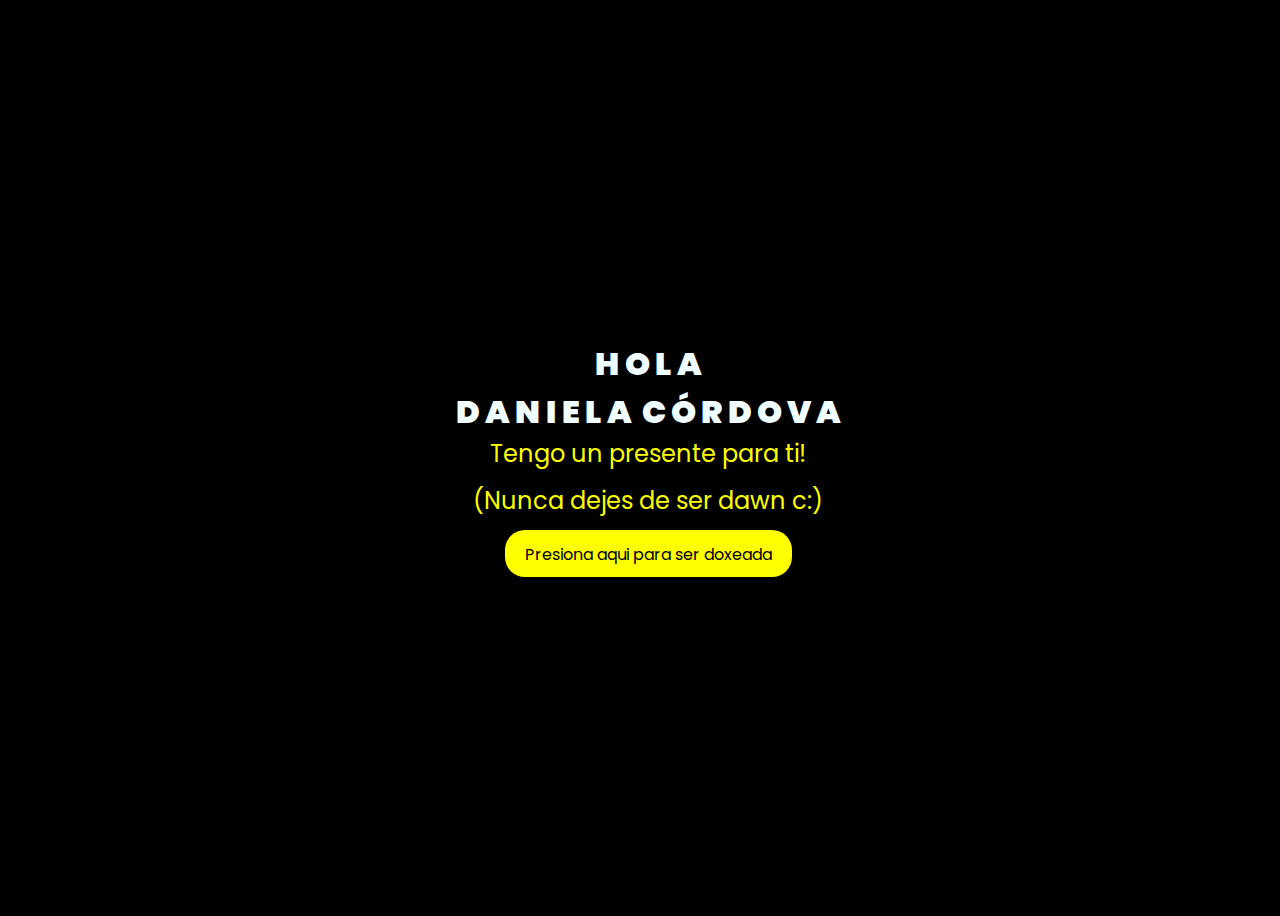
<file: index.html>
<!DOCTYPE html>
<html lang="en">
<head>
    <meta charset="UTF-8">
    <meta http-equiv="X-UA-Compatible" content="IE=edge">
    <meta name="viewport" content="width=device-width, initial-scale=1.0">
    <link rel="stylesheet" href="css/style.css">
    <link rel="icon" href="img/Tulipanes2.png" type="image/x-icon">
    <title>Feliz mescumpleaños-Te amo</title>
</head>
<body onclick="Playaudio()">
    <div class="greetings">

        <span>H</span>
        <span>O</span>
        <span>L</span>
        <span>A</span>
    </div> 
    <div class="greetings">
        <span>D</span>
        <span>A</span>
        <span>N</span>
        <span>I</span>
        <span>E</span>
        <span>L</span>
        <span>A</span>&nbsp 
        <span>C</span>
        <span>Ó</span>
        <span>R</span>
        <span>D</span>
        <span>O</span>
        <span>V</span>
        <span>A</span>
    </div>
    <div class="description">
        <span>Tengo un presente para ti!</span>
    </div>
    <div class="description">
        <span>(Nunca dejes de ser dawn c:)</span>
    </div>
    <div class="button">
        <button>
            <a href="FLORES.html">Presiona aqui para ser doxeada</a>
        </button>
        
    </div>
    <audio id="musica1" loop>
        <source src="Project Name.mp3" type="audio/mpeg">
    </audio>
    <script>
        function Playaudio(){
            document.getElementById("musica1").play();
        }
    </script>
</body>
</html>
</file>
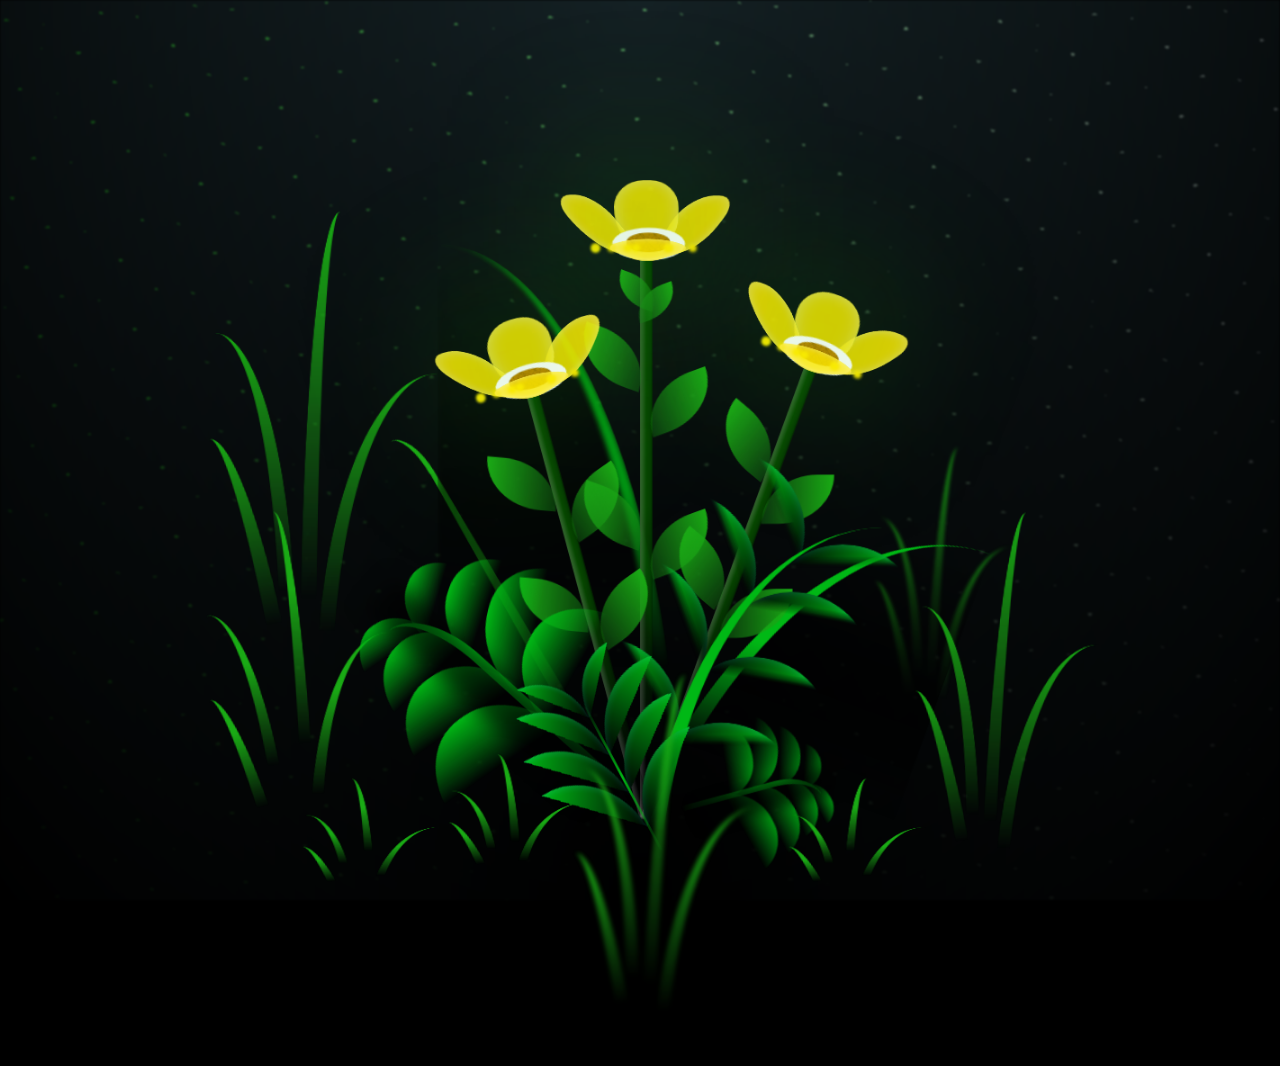
<file: FLORES.html>
<!DOCTYPE html>
<html lang="en">
<head>
    <meta charset="UTF-8">
    <meta http-equiv="X-UA-Compatible" content="IE=edge">
    <meta name="viewport" content="width=device-width, initial-scale=1.0">
    <link rel="stylesheet" href="css/main.css">
    <link rel="icon" href="img/Tulipanes2.png" type="image/x-icon">
    <title>Textraño</title>
</head>

<body onclick="Playaudio()">
  <audio id="musica" loop>
    <source src="Proyecto sin titulo.mp3" type="audio/mpeg">
  </audio>
  <script>
    function Playaudio(){
      document.getElementById("musica").play();
    }
  </script>
</body>

<body class="container">
    <div class="night"></div>
    <div class="flowers">
      <div class="flower flower--1">
        <div class="flower__leafs flower__leafs--1">
          <div class="flower__leaf flower__leaf--1"></div>
          <div class="flower__leaf flower__leaf--2"></div>
          <div class="flower__leaf flower__leaf--3"></div>
          <div class="flower__leaf flower__leaf--4"></div>
          <div class="flower__white-circle"></div>
  
          <div class="flower__light flower__light--1"></div>
          <div class="flower__light flower__light--2"></div>
          <div class="flower__light flower__light--3"></div>
          <div class="flower__light flower__light--4"></div>
          <div class="flower__light flower__light--5"></div>
          <div class="flower__light flower__light--6"></div>
          <div class="flower__light flower__light--7"></div>
          <div class="flower__light flower__light--8"></div>
  
        </div>
        <div class="flower__line">
          <div class="flower__line__leaf flower__line__leaf--1"></div>
          <div class="flower__line__leaf flower__line__leaf--2"></div>
          <div class="flower__line__leaf flower__line__leaf--3"></div>
          <div class="flower__line__leaf flower__line__leaf--4"></div>
          <div class="flower__line__leaf flower__line__leaf--5"></div>
          <div class="flower__line__leaf flower__line__leaf--6"></div>
        </div>
      </div>
  
      <div class="flower flower--2">
        <div class="flower__leafs flower__leafs--2">
          <div class="flower__leaf flower__leaf--1"></div>
          <div class="flower__leaf flower__leaf--2"></div>
          <div class="flower__leaf flower__leaf--3"></div>
          <div class="flower__leaf flower__leaf--4"></div>
          <div class="flower__white-circle"></div>
  
          <div class="flower__light flower__light--1"></div>
          <div class="flower__light flower__light--2"></div>
          <div class="flower__light flower__light--3"></div>
          <div class="flower__light flower__light--4"></div>
          <div class="flower__light flower__light--5"></div>
          <div class="flower__light flower__light--6"></div>
          <div class="flower__light flower__light--7"></div>
          <div class="flower__light flower__light--8"></div>
  
        </div>
        <div class="flower__line">
          <div class="flower__line__leaf flower__line__leaf--1"></div>
          <div class="flower__line__leaf flower__line__leaf--2"></div>
          <div class="flower__line__leaf flower__line__leaf--3"></div>
          <div class="flower__line__leaf flower__line__leaf--4"></div>
        </div>
      </div>
  
      <div class="flower flower--3">
        <div class="flower__leafs flower__leafs--3">
          <div class="flower__leaf flower__leaf--1"></div>
          <div class="flower__leaf flower__leaf--2"></div>
          <div class="flower__leaf flower__leaf--3"></div>
          <div class="flower__leaf flower__leaf--4"></div>
          <div class="flower__white-circle"></div>
  
          <div class="flower__light flower__light--1"></div>
          <div class="flower__light flower__light--2"></div>
          <div class="flower__light flower__light--3"></div>
          <div class="flower__light flower__light--4"></div>
          <div class="flower__light flower__light--5"></div>
          <div class="flower__light flower__light--6"></div>
          <div class="flower__light flower__light--7"></div>
          <div class="flower__light flower__light--8"></div>
  
        </div>
        <div class="flower__line">
          <div class="flower__line__leaf flower__line__leaf--1"></div>
          <div class="flower__line__leaf flower__line__leaf--2"></div>
          <div class="flower__line__leaf flower__line__leaf--3"></div>
          <div class="flower__line__leaf flower__line__leaf--4"></div>
        </div>
      </div>
  
      <div class="grow-ans" style="--d:1.2s">
        <div class="flower__g-long">
          <div class="flower__g-long__top"></div>
          <div class="flower__g-long__bottom"></div>
        </div>
      </div>
  
      <div class="growing-grass">
        <div class="flower__grass flower__grass--1">
          <div class="flower__grass--top"></div>
          <div class="flower__grass--bottom"></div>
          <div class="flower__grass__leaf flower__grass__leaf--1"></div>
          <div class="flower__grass__leaf flower__grass__leaf--2"></div>
          <div class="flower__grass__leaf flower__grass__leaf--3"></div>
          <div class="flower__grass__leaf flower__grass__leaf--4"></div>
          <div class="flower__grass__leaf flower__grass__leaf--5"></div>
          <div class="flower__grass__leaf flower__grass__leaf--6"></div>
          <div class="flower__grass__leaf flower__grass__leaf--7"></div>
          <div class="flower__grass__leaf flower__grass__leaf--8"></div>
          <div class="flower__grass__overlay"></div>
        </div>
      </div>
  
      <div class="growing-grass">
        <div class="flower__grass flower__grass--2">
          <div class="flower__grass--top"></div>
          <div class="flower__grass--bottom"></div>
          <div class="flower__grass__leaf flower__grass__leaf--1"></div>
          <div class="flower__grass__leaf flower__grass__leaf--2"></div>
          <div class="flower__grass__leaf flower__grass__leaf--3"></div>
          <div class="flower__grass__leaf flower__grass__leaf--4"></div>
          <div class="flower__grass__leaf flower__grass__leaf--5"></div>
          <div class="flower__grass__leaf flower__grass__leaf--6"></div>
          <div class="flower__grass__leaf flower__grass__leaf--7"></div>
          <div class="flower__grass__leaf flower__grass__leaf--8"></div>
          <div class="flower__grass__overlay"></div>
        </div>
      </div>
  
      <div class="grow-ans" style="--d:2.4s">
        <div class="flower__g-right flower__g-right--1">
          <div class="leaf"></div>
        </div>
      </div>
  
      <div class="grow-ans" style="--d:2.8s">
        <div class="flower__g-right flower__g-right--2">
          <div class="leaf"></div>
        </div>
      </div>
  
      <div class="grow-ans" style="--d:2.8s">
        <div class="flower__g-front">
          <div class="flower__g-front__leaf-wrapper flower__g-front__leaf-wrapper--1">
            <div class="flower__g-front__leaf"></div>
          </div>
          <div class="flower__g-front__leaf-wrapper flower__g-front__leaf-wrapper--2">
            <div class="flower__g-front__leaf"></div>
          </div>
          <div class="flower__g-front__leaf-wrapper flower__g-front__leaf-wrapper--3">
            <div class="flower__g-front__leaf"></div>
          </div>
          <div class="flower__g-front__leaf-wrapper flower__g-front__leaf-wrapper--4">
            <div class="flower__g-front__leaf"></div>
          </div>
          <div class="flower__g-front__leaf-wrapper flower__g-front__leaf-wrapper--5">
            <div class="flower__g-front__leaf"></div>
          </div>
          <div class="flower__g-front__leaf-wrapper flower__g-front__leaf-wrapper--6">
            <div class="flower__g-front__leaf"></div>
          </div>
          <div class="flower__g-front__leaf-wrapper flower__g-front__leaf-wrapper--7">
            <div class="flower__g-front__leaf"></div>
          </div>
          <div class="flower__g-front__leaf-wrapper flower__g-front__leaf-wrapper--8">
            <div class="flower__g-front__leaf"></div>
          </div>
          <div class="flower__g-front__line"></div>
        </div>
      </div>
  
      <div class="grow-ans" style="--d:3.2s">
        <div class="flower__g-fr">
          <div class="leaf"></div>
          <div class="flower__g-fr__leaf flower__g-fr__leaf--1"></div>
          <div class="flower__g-fr__leaf flower__g-fr__leaf--2"></div>
          <div class="flower__g-fr__leaf flower__g-fr__leaf--3"></div>
          <div class="flower__g-fr__leaf flower__g-fr__leaf--4"></div>
          <div class="flower__g-fr__leaf flower__g-fr__leaf--5"></div>
          <div class="flower__g-fr__leaf flower__g-fr__leaf--6"></div>
          <div class="flower__g-fr__leaf flower__g-fr__leaf--7"></div>
          <div class="flower__g-fr__leaf flower__g-fr__leaf--8"></div>
        </div>
      </div>
  
      <div class="long-g long-g--0">
        <div class="grow-ans" style="--d:3s">
          <div class="leaf leaf--0"></div>
        </div>
        <div class="grow-ans" style="--d:2.2s">
          <div class="leaf leaf--1"></div>
        </div>
        <div class="grow-ans" style="--d:3.4s">
          <div class="leaf leaf--2"></div>
        </div>
        <div class="grow-ans" style="--d:3.6s">
          <div class="leaf leaf--3"></div>
        </div>
      </div>
  
      <div class="long-g long-g--1">
        <div class="grow-ans" style="--d:3.6s">
          <div class="leaf leaf--0"></div>
        </div>
        <div class="grow-ans" style="--d:3.8s">
          <div class="leaf leaf--1"></div>
        </div>
        <div class="grow-ans" style="--d:4s">
          <div class="leaf leaf--2"></div>
        </div>
        <div class="grow-ans" style="--d:4.2s">
          <div class="leaf leaf--3"></div>
        </div>
      </div>
  
      <div class="long-g long-g--2">
        <div class="grow-ans" style="--d:4s">
          <div class="leaf leaf--0"></div>
        </div>
        <div class="grow-ans" style="--d:4.2s">
          <div class="leaf leaf--1"></div>
        </div>
        <div class="grow-ans" style="--d:4.4s">
          <div class="leaf leaf--2"></div>
        </div>
        <div class="grow-ans" style="--d:4.6s">
          <div class="leaf leaf--3"></div>
        </div>
      </div>
  
      <div class="long-g long-g--3">
        <div class="grow-ans" style="--d:4s">
          <div class="leaf leaf--0"></div>
        </div>
        <div class="grow-ans" style="--d:4.2s">
          <div class="leaf leaf--1"></div>
        </div>
        <div class="grow-ans" style="--d:3s">
          <div class="leaf leaf--2"></div>
        </div>
        <div class="grow-ans" style="--d:3.6s">
          <div class="leaf leaf--3"></div>
        </div>
      </div>
  
      <div class="long-g long-g--4">
        <div class="grow-ans" style="--d:4s">
          <div class="leaf leaf--0"></div>
        </div>
        <div class="grow-ans" style="--d:4.2s">
          <div class="leaf leaf--1"></div>
        </div>
        <div class="grow-ans" style="--d:3s">
          <div class="leaf leaf--2"></div>
        </div>
        <div class="grow-ans" style="--d:3.6s">
          <div class="leaf leaf--3"></div>
        </div>
      </div>
  
      <div class="long-g long-g--5">
        <div class="grow-ans" style="--d:4s">
          <div class="leaf leaf--0"></div>
        </div>
        <div class="grow-ans" style="--d:4.2s">
          <div class="leaf leaf--1"></div>
        </div>
        <div class="grow-ans" style="--d:3s">
          <div class="leaf leaf--2"></div>
        </div>
        <div class="grow-ans" style="--d:3.6s">
          <div class="leaf leaf--3"></div>
        </div>
      </div>
  
      <div class="long-g long-g--6">
        <div class="grow-ans" style="--d:4.2s">
          <div class="leaf leaf--0"></div>
        </div>
        <div class="grow-ans" style="--d:4.4s">
          <div class="leaf leaf--1"></div>
        </div>
        <div class="grow-ans" style="--d:4.6s">
          <div class="leaf leaf--2"></div>
        </div>
        <div class="grow-ans" style="--d:4.8s">
          <div class="leaf leaf--3"></div>
        </div>
      </div>
  
      <div class="long-g long-g--7">
        <div class="grow-ans" style="--d:3s">
          <div class="leaf leaf--0"></div>
        </div>
        <div class="grow-ans" style="--d:3.2s">
          <div class="leaf leaf--1"></div>
        </div>
        <div class="grow-ans" style="--d:3.5s">
          <div class="leaf leaf--2"></div>
        </div>
        <div class="grow-ans" style="--d:3.6s">
          <div class="leaf leaf--3"></div>
        </div>
      </div>
    </div>
    <script src="main.js"></script>
  </body>
</html>
</file>
<file: css/style.css>
@import url('https://fonts.googleapis.com/css2?family=Poppins:ital,wght@0,500;1,900&display=swap');
*{
    font-family: 'Poppins',cursive;
}
body{
    color: azure;
    width: 100%;
    height: 100vh;
    display: flex;
    flex-direction: column;
    align-items: center;
    justify-content: center;
    background-color: black;
}
.greetings{
    font-size: 2rem;
    font-weight: 900;
}
.greetings > span{
    animation: glow 2.5s ease-in-out infinite;
}
@keyframes glow{
    0%, 100%{
        color: #fff;
        text-shadow: 0 0 12px #fbff00, 0 0 50px #fbff00, 0 0 100px #fbff00;
    }
    10%, 90%{
        color: #696565;
        text-shadow: none;
    }
}
.greetings > span:nth-child(2){
    animation-delay: .2s ;
}
.greetings > span:nth-child(3){
    animation-delay: .4s ;
}
.greetings > span:nth-child(4){
    animation-delay: .6s;
}
.greetings > span:nth-child(5){
    animation-delay: .8s;
}

.description{
    font-size: 1.5rem;
    margin-bottom: 12px;
}

.button a{
    text-decoration: none;
    font-size: 1rem;
    color: #111;
}

@media screen and (max-width:574px){
    .greetings{
        display: block;
        font-size: 3rem;
        font-weight: 500;
        text-align: center;
    }
    .description{
        font-size: .5rem;
    }
    
    .button a{
        font-size: .5rem;
    }
}

.description{
    color: #fbff00;
}

/* Estilo para el botón */
.button button {
    background-color: yellow; /* Fondo amarillo */
    border: none; /* Sin bordes */
    padding: 10px 20px; /* Ajusta el relleno según tu preferencia */
    font-size: 18px; /* Tamaño de fuente */
    cursor: pointer;
    position: relative; /* Necesario para el resplandor */
    border-radius: 20px; /* Esquinas redondeadas */
    transition: background-color 0.3s ease-in-out; /* Transición suave para el color de fondo */
  }
  
  /* Estilo para el enlace dentro del botón */
  .button button a {
    text-decoration: none; /* Elimina el subrayado del enlace */
    color: inherit; /* Hereda el color del texto del botón */
  }
  
  /* Efecto de resplandor al pasar el cursor sobre el botón */
  .button button:hover {
    background-color: orange; /* Cambia el color de fondo al pasar el mouse a naranja */
    box-shadow: 0 0 10px yellow, 0 0 20px yellow, 0 0 30px yellow; /* Efecto de resplandor amarillo */
  }
</file>
<file: css/main.css>
*,
*::after,
*::before {
  padding: 0;
  margin: 0;
  box-sizing: border-box;
}

:root {
  --dark-color: #000;
}

body {
  display: flex;
  align-items: flex-end;
  justify-content: center;
  min-height: 100vh;
  background-color: var(--dark-color);
  overflow: hidden;
  perspective: 1000px;
}

.night {
  position: fixed;
  left: 50%;
  top: 0;
  transform: translateX(-50%);
  width: 100%;
  height: 100%;
  filter: blur(0.1vmin);
  background-image: radial-gradient(ellipse at top, transparent 0%, var(--dark-color)), 
  radial-gradient(ellipse at bottom, var(--dark-color), rgba(145, 233, 255, 0.2)), 
  repeating-linear-gradient(220deg, rgb(0, 0, 0) 0px, rgb(0, 0, 0) 19px, transparent 19px, 
  transparent 22px), repeating-linear-gradient(189deg, rgb(0, 0, 0) 0px, rgb(0, 0, 0) 19px, 
  transparent 19px, transparent 22px), repeating-linear-gradient(148deg, rgb(0, 0, 0) 0px, 
  rgb(0, 0, 0) 19px, transparent 19px, transparent 22px), linear-gradient(90deg, rgb(21, 255, 0), 
  rgb(240, 240, 240));
}

.flowers {
  position: relative;
  transform: scale(0.9);
}

.flower {
  position: absolute;
  bottom: 10vmin;
  transform-origin: bottom center;
  z-index: 10;
  --fl-speed: 0.8s;
}
.flower--1 {
  -webkit-animation: moving-flower-1 4s linear infinite;
          animation: moving-flower-1 4s linear infinite;
}
.flower--1 .flower__line {
  height: 70vmin;
  -webkit-animation-delay: 0.3s;
          animation-delay: 0.3s;
}
.flower--1 .flower__line__leaf--1 {
  -webkit-animation: blooming-leaf-right var(--fl-speed) 1.6s backwards;
          animation: blooming-leaf-right var(--fl-speed) 1.6s backwards;
}
.flower--1 .flower__line__leaf--2 {
  -webkit-animation: blooming-leaf-right var(--fl-speed) 1.4s backwards;
          animation: blooming-leaf-right var(--fl-speed) 1.4s backwards;
}
.flower--1 .flower__line__leaf--3 {
  -webkit-animation: blooming-leaf-left var(--fl-speed) 1.2s backwards;
          animation: blooming-leaf-left var(--fl-speed) 1.2s backwards;
}
.flower--1 .flower__line__leaf--4 {
  -webkit-animation: blooming-leaf-left var(--fl-speed) 1s backwards;
          animation: blooming-leaf-left var(--fl-speed) 1s backwards;
}
.flower--1 .flower__line__leaf--5 {
  -webkit-animation: blooming-leaf-right var(--fl-speed) 1.8s backwards;
          animation: blooming-leaf-right var(--fl-speed) 1.8s backwards;
}
.flower--1 .flower__line__leaf--6 {
  -webkit-animation: blooming-leaf-left var(--fl-speed) 2s backwards;
          animation: blooming-leaf-left var(--fl-speed) 2s backwards;
}
.flower--2 {
  left: 50%;
  transform: rotate(20deg);
  -webkit-animation: moving-flower-2 4s linear infinite;
          animation: moving-flower-2 4s linear infinite;
}
.flower--2 .flower__line {
  height: 60vmin;
  -webkit-animation-delay: 0.6s;
          animation-delay: 0.6s;
}
.flower--2 .flower__line__leaf--1 {
  -webkit-animation: blooming-leaf-right var(--fl-speed) 1.9s backwards;
          animation: blooming-leaf-right var(--fl-speed) 1.9s backwards;
}
.flower--2 .flower__line__leaf--2 {
  -webkit-animation: blooming-leaf-right var(--fl-speed) 1.7s backwards;
          animation: blooming-leaf-right var(--fl-speed) 1.7s backwards;
}
.flower--2 .flower__line__leaf--3 {
  -webkit-animation: blooming-leaf-left var(--fl-speed) 1.5s backwards;
          animation: blooming-leaf-left var(--fl-speed) 1.5s backwards;
}
.flower--2 .flower__line__leaf--4 {
  -webkit-animation: blooming-leaf-left var(--fl-speed) 1.3s backwards;
          animation: blooming-leaf-left var(--fl-speed) 1.3s backwards;
}
.flower--3 {
  left: 50%;
  transform: rotate(-15deg);
  -webkit-animation: moving-flower-3 4s linear infinite;
          animation: moving-flower-3 4s linear infinite;
}
.flower--3 .flower__line {
  -webkit-animation-delay: 0.9s;
          animation-delay: 0.9s;
}
.flower--3 .flower__line__leaf--1 {
  -webkit-animation: blooming-leaf-right var(--fl-speed) 2.5s backwards;
          animation: blooming-leaf-right var(--fl-speed) 2.5s backwards;
}
.flower--3 .flower__line__leaf--2 {
  -webkit-animation: blooming-leaf-right var(--fl-speed) 2.3s backwards;
          animation: blooming-leaf-right var(--fl-speed) 2.3s backwards;
}
.flower--3 .flower__line__leaf--3 {
  -webkit-animation: blooming-leaf-left var(--fl-speed) 2.1s backwards;
          animation: blooming-leaf-left var(--fl-speed) 2.1s backwards;
}
.flower--3 .flower__line__leaf--4 {
  -webkit-animation: blooming-leaf-left var(--fl-speed) 1.9s backwards;
          animation: blooming-leaf-left var(--fl-speed) 1.9s backwards;
}
.flower__leafs {
  position: relative;
  -webkit-animation: blooming-flower 2s backwards;
          animation: blooming-flower 2s backwards;
}
.flower__leafs--1 {
  -webkit-animation-delay: 1.1s;
          animation-delay: 1.1s;
}
.flower__leafs--2 {
  -webkit-animation-delay: 1.4s;
          animation-delay: 1.4s;
}
.flower__leafs--3 {
  -webkit-animation-delay: 1.7s;
          animation-delay: 1.7s;
}
.flower__leafs::after {
  content: "";
  position: absolute;
  left: 0;
  top: 0;
  transform: translate(-50%, -100%);
  width: 8vmin;
  height: 8vmin;
  background-color: #1aaa15;
  filter: blur(10vmin);
}
.flower__leaf {
  position: absolute;
  bottom: 0;
  left: 50%;
  width: 8vmin;
  height: 11vmin;
  border-radius: 51% 49% 47% 53%/44% 45% 55% 69%;
  background-color: #1aaa15;
  background-image: linear-gradient(to top, #fce700, #fce700);
  transform-origin: bottom center;
  opacity: 0.9;
  box-shadow: inset 0 0 2vmin rgba(255, 255, 255, 0.5);
}
.flower__leaf--1 {
  transform: translate(-10%, 1%) rotateY(40deg) rotateX(-50deg);
}
.flower__leaf--2 {
  transform: translate(-50%, -4%) rotateX(40deg);
}
.flower__leaf--3 {
  transform: translate(-90%, 0%) rotateY(45deg) rotateX(50deg);
}
.flower__leaf--4 {
  width: 8vmin;
  height: 8vmin;
  transform-origin: bottom left;
  border-radius: 4vmin 10vmin 4vmin 4vmin;
  transform: translate(0%, 18%) rotateX(70deg) rotate(-43deg);
  background-image: linear-gradient(to top, #fce700, #fce700);
  z-index: 1;
  opacity: 0.8;
}
.flower__white-circle {
  position: absolute;
  left: -3.5vmin;
  top: -3vmin;
  width: 9vmin;
  height: 4vmin;
  border-radius: 50%;
  background-color: #ffffff;
}
.flower__white-circle::after {
  content: "";
  position: absolute;
  left: 50%;
  top: 45%;
  transform: translate(-50%, -50%);
  width: 60%;
  height: 60%;
  border-radius: inherit;
  background-image: repeating-linear-gradient(135deg, rgba(0, 0, 0, 0.03) 0px, 
  rgba(0, 0, 0, 0.03) 1px, transparent 1px, transparent 12px), repeating-linear-gradient(45deg, 
  rgba(0, 0, 0, 0.03) 0px, rgba(0, 0, 0, 0.03) 1px, transparent 1px, transparent 12px), 
  repeating-linear-gradient(67.5deg, rgba(0, 0, 0, 0.03) 0px, rgba(0, 0, 0, 0.03) 1px, 
  transparent 1px, transparent 12px), repeating-linear-gradient(135deg, rgba(0, 0, 0, 0.03) 0px, 
  rgba(0, 0, 0, 0.03) 1px, transparent 1px, transparent 12px), repeating-linear-gradient(45deg, 
  rgba(0, 0, 0, 0.03) 0px, rgba(0, 0, 0, 0.03) 1px, transparent 1px, transparent 12px), 
  repeating-linear-gradient(112.5deg, rgba(0, 0, 0, 0.03) 0px, rgba(0, 0, 0, 0.03) 1px, 
  transparent 1px, transparent 12px), repeating-linear-gradient(112.5deg, rgba(0, 0, 0, 0.03) 0px, 
  rgba(0, 0, 0, 0.03) 1px, transparent 1px, transparent 12px), repeating-linear-gradient(45deg, 
  rgba(0, 0, 0, 0.03) 0px, rgba(0, 0, 0, 0.03) 1px, transparent 1px, transparent 12px), 
  repeating-linear-gradient(22.5deg, rgba(0, 0, 0, 0.03) 0px, rgba(0, 0, 0, 0.03) 1px, 
  transparent 1px, transparent 12px), repeating-linear-gradient(45deg, rgba(0, 0, 0, 0.03) 0px, 
  rgba(0, 0, 0, 0.03) 1px, transparent 1px, transparent 12px), repeating-linear-gradient(22.5deg, 
  rgba(0, 0, 0, 0.03) 0px, rgba(0, 0, 0, 0.03) 1px, transparent 1px, transparent 12px), 
  repeating-linear-gradient(135deg, rgba(0, 0, 0, 0.03) 0px, rgba(0, 0, 0, 0.03) 1px, 
  transparent 1px, transparent 12px), repeating-linear-gradient(157.5deg, rgba(0, 0, 0, 0.03) 0px, 
  rgba(0, 0, 0, 0.03) 1px, transparent 1px, transparent 12px), repeating-linear-gradient(67.5deg, 
  rgba(0, 0, 0, 0.03) 0px, rgba(0, 0, 0, 0.03) 1px, transparent 1px, transparent 12px), 
  repeating-linear-gradient(67.5deg, rgba(0, 0, 0, 0.03) 0px, rgba(0, 0, 0, 0.03) 1px, 
  transparent 1px, transparent 12px), linear-gradient(90deg, rgb(190, 133, 0), rgb(190, 133, 0));
}
.flower__line {
  height: 55vmin;
  width: 1.5vmin;
  background-image: linear-gradient(to left, rgba(0, 0, 0, 0.2), transparent, 
  rgba(255, 255, 255, 0.2)), linear-gradient(to top, transparent 10%, #064600, #064600);
  box-shadow: inset 0 0 2px rgba(0, 0, 0, 0.5);
  -webkit-animation: grow-flower-tree 4s backwards;
          animation: grow-flower-tree 4s backwards;
}
.flower__line__leaf {
  --w: 7vmin;
  --h: calc(var(--w) + 2vmin);
  position: absolute;
  top: 20%;
  left: 90%;
  width: var(--w);
  height: var(--h);
  border-top-right-radius: var(--h);
  border-bottom-left-radius: var(--h);
  background-image: linear-gradient(to top, rgba(20, 122, 20, 0.4), #1aaa15);
}
.flower__line__leaf--1 {
  transform: rotate(70deg) rotateY(30deg);
}
.flower__line__leaf--2 {
  top: 45%;
  transform: rotate(70deg) rotateY(30deg);
}
.flower__line__leaf--3, .flower__line__leaf--4, .flower__line__leaf--6 {
  border-top-right-radius: 0;
  border-bottom-left-radius: 0;
  border-top-left-radius: var(--h);
  border-bottom-right-radius: var(--h);
  left: -460%;
  top: 12%;
  transform: rotate(-70deg) rotateY(30deg);
}
.flower__line__leaf--4 {
  top: 40%;
}
.flower__line__leaf--5 {
  top: 0;
  transform-origin: left;
  transform: rotate(70deg) rotateY(30deg) scale(0.6);
}
.flower__line__leaf--6 {
  top: -2%;
  left: -450%;
  transform-origin: right;
  transform: rotate(-70deg) rotateY(30deg) scale(0.6);
}
.flower__light {
  position: absolute;
  bottom: 0vmin;
  width: 1vmin;
  height: 1vmin;
  background-color: rgb(255, 251, 0);
  border-radius: 50%;
  filter: blur(0.2vmin);
  -webkit-animation: light-ans 4s linear infinite backwards;
          animation: light-ans 4s linear infinite backwards;
}
.flower__light:nth-child(odd) {
  background-color: #fce700;
}
.flower__light--1 {
  left: -2vmin;
  -webkit-animation-delay: 1s;
          animation-delay: 1s;
}
.flower__light--2 {
  left: 3vmin;
  -webkit-animation-delay: 0.5s;
          animation-delay: 0.5s;
}
.flower__light--3 {
  left: -6vmin;
  -webkit-animation-delay: 0.3s;
          animation-delay: 0.3s;
}
.flower__light--4 {
  left: 6vmin;
  -webkit-animation-delay: 0.9s;
          animation-delay: 0.9s;
}
.flower__light--5 {
  left: -1vmin;
  -webkit-animation-delay: 1.5s;
          animation-delay: 1.5s;
}
.flower__light--6 {
  left: -4vmin;
  -webkit-animation-delay: 3s;
          animation-delay: 3s;
}
.flower__light--7 {
  left: 3vmin;
  -webkit-animation-delay: 2s;
          animation-delay: 2s;
}
.flower__light--8 {
  left: -6vmin;
  -webkit-animation-delay: 3.5s;
          animation-delay: 3.5s;
}
.flower__grass {
  --c: #00b815;
  --line-w: 1.5vmin;
  position: absolute;
  bottom: 12vmin;
  left: -7vmin;
  display: flex;
  flex-direction: column;
  align-items: flex-end;
  z-index: 20;
  transform-origin: bottom center;
  transform: rotate(-48deg) rotateY(40deg);
}
.flower__grass--1 {
  -webkit-animation: moving-grass 2s linear infinite;
          animation: moving-grass 2s linear infinite;
}
.flower__grass--2 {
  left: 2vmin;
  bottom: 10vmin;
  transform: scale(0.5) rotate(75deg) rotateX(10deg) rotateY(-200deg);
  opacity: 0.8;
  z-index: 0;
  -webkit-animation: moving-grass--2 1.5s linear infinite;
          animation: moving-grass--2 1.5s linear infinite;
}
.flower__grass--top {
  width: 7vmin;
  height: 10vmin;
  border-top-right-radius: 100%;
  border-right: var(--line-w) solid var(--c);
  transform-origin: bottom center;
  transform: rotate(-2deg);
}
.flower__grass--bottom {
  margin-top: -2px;
  width: var(--line-w);
  height: 25vmin;
  background-image: linear-gradient(to top, transparent, var(--c));
}
.flower__grass__leaf {
  --size: 10vmin;
  position: absolute;
  width: calc(var(--size) * 2.1);
  height: var(--size);
  border-top-left-radius: var(--size);
  border-top-right-radius: var(--size);
  background-image: linear-gradient(to top, transparent, transparent 30%, var(--c));
  z-index: 100;
}
.flower__grass__leaf--1 {
  top: -6%;
  left: 30%;
  --size: 6vmin;
  transform: rotate(-20deg);
  -webkit-animation: growing-grass-ans--1 2s 2.6s backwards;
          animation: growing-grass-ans--1 2s 2.6s backwards;
}
@-webkit-keyframes growing-grass-ans--1 {
  0% {
    transform-origin: bottom left;
    transform: rotate(-20deg) scale(0);
  }
}
@keyframes growing-grass-ans--1 {
  0% {
    transform-origin: bottom left;
    transform: rotate(-20deg) scale(0);
  }
}
.flower__grass__leaf--2 {
  top: -5%;
  left: -110%;
  --size: 6vmin;
  transform: rotate(10deg);
  -webkit-animation: growing-grass-ans--2 2s 2.4s linear backwards;
          animation: growing-grass-ans--2 2s 2.4s linear backwards;
}
@-webkit-keyframes growing-grass-ans--2 {
  0% {
    transform-origin: bottom right;
    transform: rotate(10deg) scale(0);
  }
}
@keyframes growing-grass-ans--2 {
  0% {
    transform-origin: bottom right;
    transform: rotate(10deg) scale(0);
  }
}
.flower__grass__leaf--3 {
  top: 5%;
  left: 60%;
  --size: 8vmin;
  transform: rotate(-18deg) rotateX(-20deg);
  -webkit-animation: growing-grass-ans--3 2s 2.2s linear backwards;
          animation: growing-grass-ans--3 2s 2.2s linear backwards;
}
@-webkit-keyframes growing-grass-ans--3 {
  0% {
    transform-origin: bottom left;
    transform: rotate(-18deg) rotateX(-20deg) scale(0);
  }
}
@keyframes growing-grass-ans--3 {
  0% {
    transform-origin: bottom left;
    transform: rotate(-18deg) rotateX(-20deg) scale(0);
  }
}
.flower__grass__leaf--4 {
  top: 6%;
  left: -135%;
  --size: 8vmin;
  transform: rotate(2deg);
  -webkit-animation: growing-grass-ans--4 2s 2s linear backwards;
          animation: growing-grass-ans--4 2s 2s linear backwards;
}
@-webkit-keyframes growing-grass-ans--4 {
  0% {
    transform-origin: bottom right;
    transform: rotate(2deg) scale(0);
  }
}
@keyframes growing-grass-ans--4 {
  0% {
    transform-origin: bottom right;
    transform: rotate(2deg) scale(0);
  }
}
.flower__grass__leaf--5 {
  top: 20%;
  left: 60%;
  --size: 10vmin;
  transform: rotate(-24deg) rotateX(-20deg);
  -webkit-animation: growing-grass-ans--5 2s 1.8s linear backwards;
          animation: growing-grass-ans--5 2s 1.8s linear backwards;
}
@-webkit-keyframes growing-grass-ans--5 {
  0% {
    transform-origin: bottom left;
    transform: rotate(-24deg) rotateX(-20deg) scale(0);
  }
}
@keyframes growing-grass-ans--5 {
  0% {
    transform-origin: bottom left;
    transform: rotate(-24deg) rotateX(-20deg) scale(0);
  }
}
.flower__grass__leaf--6 {
  top: 22%;
  left: -180%;
  --size: 10vmin;
  transform: rotate(10deg);
  -webkit-animation: growing-grass-ans--6 2s 1.6s linear backwards;
          animation: growing-grass-ans--6 2s 1.6s linear backwards;
}
@-webkit-keyframes growing-grass-ans--6 {
  0% {
    transform-origin: bottom right;
    transform: rotate(10deg) scale(0);
  }
}
@keyframes growing-grass-ans--6 {
  0% {
    transform-origin: bottom right;
    transform: rotate(10deg) scale(0);
  }
}
.flower__grass__leaf--7 {
  top: 39%;
  left: 70%;
  --size: 10vmin;
  transform: rotate(-10deg);
  -webkit-animation: growing-grass-ans--7 2s 1.4s linear backwards;
          animation: growing-grass-ans--7 2s 1.4s linear backwards;
}
@-webkit-keyframes growing-grass-ans--7 {
  0% {
    transform-origin: bottom left;
    transform: rotate(-10deg) scale(0);
  }
}
@keyframes growing-grass-ans--7 {
  0% {
    transform-origin: bottom left;
    transform: rotate(-10deg) scale(0);
  }
}
.flower__grass__leaf--8 {
  top: 40%;
  left: -215%;
  --size: 11vmin;
  transform: rotate(10deg);
  -webkit-animation: growing-grass-ans--8 2s 1.2s linear backwards;
          animation: growing-grass-ans--8 2s 1.2s linear backwards;
}
@-webkit-keyframes growing-grass-ans--8 {
  0% {
    transform-origin: bottom right;
    transform: rotate(10deg) scale(0);
  }
}
@keyframes growing-grass-ans--8 {
  0% {
    transform-origin: bottom right;
    transform: rotate(10deg) scale(0);
  }
}
.flower__grass__overlay {
  position: absolute;
  top: -10%;
  right: 0%;
  width: 100%;
  height: 100%;
  background-color: rgba(0, 0, 0, 0.6);
  filter: blur(1.5vmin);
  z-index: 100;
}
.flower__g-long {
  --w: 2vmin;
  --h: 6vmin;
  --c: #1aaa15;
  position: absolute;
  bottom: 10vmin;
  left: -3vmin;
  transform-origin: bottom center;
  transform: rotate(-30deg) rotateY(-20deg);
  display: flex;
  flex-direction: column;
  align-items: flex-end;
  -webkit-animation: flower-g-long-ans 3s linear infinite;
          animation: flower-g-long-ans 3s linear infinite;
}
@-webkit-keyframes flower-g-long-ans {
  0%, 100% {
    transform: rotate(-30deg) rotateY(-20deg);
  }
  50% {
    transform: rotate(-32deg) rotateY(-20deg);
  }
}
@keyframes flower-g-long-ans {
  0%, 100% {
    transform: rotate(-30deg) rotateY(-20deg);
  }
  50% {
    transform: rotate(-32deg) rotateY(-20deg);
  }
}
.flower__g-long__top {
  top: calc(var(--h) * -1);
  width: calc(var(--w) + 1vmin);
  height: var(--h);
  border-top-right-radius: 100%;
  border-right: 0.7vmin solid var(--c);
  transform: translate(-0.7vmin, 1vmin);
}
.flower__g-long__bottom {
  width: var(--w);
  height: 50vmin;
  transform-origin: bottom center;
  background-image: linear-gradient(to top, transparent 30%, var(--c));
  box-shadow: inset 0 0 2px rgba(0, 0, 0, 0.5);
  -webkit-clip-path: polygon(35% 0, 65% 1%, 100% 100%, 0% 100%);
          clip-path: polygon(35% 0, 65% 1%, 100% 100%, 0% 100%);
}
.flower__g-right {
  position: absolute;
  bottom: 6vmin;
  left: -2vmin;
  transform-origin: bottom left;
  transform: rotate(20deg);
}
.flower__g-right .leaf {
  width: 30vmin;
  height: 50vmin;
  border-top-left-radius: 100%;
  border-left: 2vmin solid #00b815;
  background-image: linear-gradient(to bottom, transparent, var(--dark-color) 60%);
  -webkit-mask-image: linear-gradient(to top, transparent 30%, #00b815 60%);
}
.flower__g-right--1 {
  -webkit-animation: flower-g-right-ans 2.5s linear infinite;
          animation: flower-g-right-ans 2.5s linear infinite;
}
.flower__g-right--2 {
  left: 5vmin;
  transform: rotateY(-180deg);
  -webkit-animation: flower-g-right-ans--2 3s linear infinite;
          animation: flower-g-right-ans--2 3s linear infinite;
}
.flower__g-right--2 .leaf {
  height: 75vmin;
  filter: blur(0.3vmin);
  opacity: 0.8;
}
@-webkit-keyframes flower-g-right-ans {
  0%, 100% {
    transform: rotate(20deg);
  }
  50% {
    transform: rotate(24deg) rotateX(-20deg);
  }
}
@keyframes flower-g-right-ans {
  0%, 100% {
    transform: rotate(20deg);
  }
  50% {
    transform: rotate(24deg) rotateX(-20deg);
  }
}
@-webkit-keyframes flower-g-right-ans--2 {
  0%, 100% {
    transform: rotateY(-180deg) rotate(0deg) rotateX(-20deg);
  }
  50% {
    transform: rotateY(-180deg) rotate(6deg) rotateX(-20deg);
  }
}
@keyframes flower-g-right-ans--2 {
  0%, 100% {
    transform: rotateY(-180deg) rotate(0deg) rotateX(-20deg);
  }
  50% {
    transform: rotateY(-180deg) rotate(6deg) rotateX(-20deg);
  }
}
.flower__g-front {
  position: absolute;
  bottom: 6vmin;
  left: 2.5vmin;
  z-index: 100;
  transform-origin: bottom center;
  transform: rotate(-28deg) rotateY(30deg) scale(1.04);
  -webkit-animation: flower__g-front-ans 2s linear infinite;
          animation: flower__g-front-ans 2s linear infinite;
}
@-webkit-keyframes flower__g-front-ans {
  0%, 100% {
    transform: rotate(-28deg) rotateY(30deg) scale(1.04);
  }
  50% {
    transform: rotate(-35deg) rotateY(40deg) scale(1.04);
  }
}
@keyframes flower__g-front-ans {
  0%, 100% {
    transform: rotate(-28deg) rotateY(30deg) scale(1.04);
  }
  50% {
    transform: rotate(-35deg) rotateY(40deg) scale(1.04);
  }
}
.flower__g-front__line {
  width: 0.3vmin;
  height: 20vmin;
  background-image: linear-gradient(to top, transparent, #00b815, transparent 100%);
  position: relative;
}
.flower__g-front__leaf-wrapper {
  position: absolute;
  top: 0;
  left: 0;
  transform-origin: bottom left;
  transform: rotate(10deg);
}
.flower__g-front__leaf-wrapper:nth-child(even) {
  left: 0vmin;
  transform: rotateY(-180deg) rotate(5deg);
  -webkit-animation: flower__g-front__leaf-left-ans 1s ease-in backwards;
          animation: flower__g-front__leaf-left-ans 1s ease-in backwards;
}
.flower__g-front__leaf-wrapper:nth-child(odd) {
  -webkit-animation: flower__g-front__leaf-ans 1s ease-in backwards;
          animation: flower__g-front__leaf-ans 1s ease-in backwards;
}
.flower__g-front__leaf-wrapper--1 {
  top: -8vmin;
  transform: scale(0.7);
  -webkit-animation: flower__g-front__leaf-ans 1s 5.5s ease-in backwards !important;
          animation: flower__g-front__leaf-ans 1s 5.5s ease-in backwards !important;
}
.flower__g-front__leaf-wrapper--2 {
  top: -8vmin;
  transform: rotateY(-180deg) scale(0.7) !important;
  -webkit-animation: flower__g-front__leaf-left-ans-2 1s 4.6s ease-in backwards !important;
          animation: flower__g-front__leaf-left-ans-2 1s 4.6s ease-in backwards !important;
}
.flower__g-front__leaf-wrapper--3 {
  top: -3vmin;
  -webkit-animation: flower__g-front__leaf-ans 1s 4.6s ease-in backwards;
          animation: flower__g-front__leaf-ans 1s 4.6s ease-in backwards;
}
.flower__g-front__leaf-wrapper--4 {
  top: -3vmin;
  transform: rotateY(-180deg) scale(0.9) !important;
  -webkit-animation: flower__g-front__leaf-left-ans-2 1s 4.6s ease-in backwards !important;
          animation: flower__g-front__leaf-left-ans-2 1s 4.6s ease-in backwards !important;
}
@-webkit-keyframes flower__g-front__leaf-left-ans-2 {
  0% {
    transform: rotateY(-180deg) scale(0);
  }
}
@keyframes flower__g-front__leaf-left-ans-2 {
  0% {
    transform: rotateY(-180deg) scale(0);
  }
}
.flower__g-front__leaf-wrapper--5, .flower__g-front__leaf-wrapper--6 {
  top: 2vmin;
}
.flower__g-front__leaf-wrapper--7, .flower__g-front__leaf-wrapper--8 {
  top: 6.5vmin;
}
.flower__g-front__leaf-wrapper--2 {
  -webkit-animation-delay: 5.2s !important;
          animation-delay: 5.2s !important;
}
.flower__g-front__leaf-wrapper--3 {
  -webkit-animation-delay: 4.9s !important;
          animation-delay: 4.9s !important;
}
.flower__g-front__leaf-wrapper--5 {
  -webkit-animation-delay: 4.3s !important;
          animation-delay: 4.3s !important;
}
.flower__g-front__leaf-wrapper--6 {
  -webkit-animation-delay: 4.1s !important;
          animation-delay: 4.1s !important;
}
.flower__g-front__leaf-wrapper--7 {
  -webkit-animation-delay: 3.8s !important;
          animation-delay: 3.8s !important;
}
.flower__g-front__leaf-wrapper--8 {
  -webkit-animation-delay: 3.5s !important;
          animation-delay: 3.5s !important;
}
@-webkit-keyframes flower__g-front__leaf-ans {
  0% {
    transform: rotate(10deg) scale(0);
  }
}
@keyframes flower__g-front__leaf-ans {
  0% {
    transform: rotate(10deg) scale(0);
  }
}
@-webkit-keyframes flower__g-front__leaf-left-ans {
  0% {
    transform: rotateY(-180deg) rotate(5deg) scale(0);
  }
}
@keyframes flower__g-front__leaf-left-ans {
  0% {
    transform: rotateY(-180deg) rotate(5deg) scale(0);
  }
}
.flower__g-front__leaf {
  width: 10vmin;
  height: 10vmin;
  border-radius: 100% 0% 0% 100%/100% 100% 0% 0%;
  box-shadow: inset 0 2px 1vmin hsla(184deg, 97%, 58%, 0.2);
  background-image: linear-gradient(to bottom left, transparent, var(--dark-color)), 
  linear-gradient(to bottom right, #00b815 50%, transparent 50%, transparent);
  -webkit-mask-image: linear-gradient(to bottom right, #00b815 50%, transparent 50%, transparent);
  mask-image: linear-gradient(to bottom right, #00b815 50%, transparent 50%, transparent);
}
.flower__g-fr {
  position: absolute;
  bottom: -4vmin;
  left: vmin;
  transform-origin: bottom left;
  z-index: 10;
  -webkit-animation: flower__g-fr-ans 2s linear infinite;
          animation: flower__g-fr-ans 2s linear infinite;
}
@-webkit-keyframes flower__g-fr-ans {
  0%, 100% {
    transform: rotate(2deg);
  }
  50% {
    transform: rotate(4deg);
  }
}
@keyframes flower__g-fr-ans {
  0%, 100% {
    transform: rotate(2deg);
  }
  50% {
    transform: rotate(4deg);
  }
}
.flower__g-fr .leaf {
  width: 30vmin;
  height: 50vmin;
  border-top-left-radius: 100%;
  border-left: 2vmin solid #00b815;
  -webkit-mask-image: linear-gradient(to top, transparent 25%, #00b815 50%);
  position: relative;
  z-index: 1;
}
.flower__g-fr__leaf {
  position: absolute;
  top: 0;
  left: 0;
  width: 10vmin;
  height: 10vmin;
  border-radius: 100% 0% 0% 100%/100% 100% 0% 0%;
  box-shadow: inset 0 2px 1vmin hsla(184deg, 97%, 58%, 0.2);
  background-image: linear-gradient(to bottom left, transparent, var(--dark-color) 98%), 
  linear-gradient(to bottom right, #00b815 45%, transparent 50%, transparent);
  -webkit-mask-image: linear-gradient(135deg, #00b815 40%, transparent 50%, transparent);
}
.flower__g-fr__leaf--1 {
  left: 20vmin;
  transform: rotate(45deg);
  -webkit-animation: flower__g-fr-leaft-ans-1 0.5s 5.2s linear backwards;
          animation: flower__g-fr-leaft-ans-1 0.5s 5.2s linear backwards;
}
@-webkit-keyframes flower__g-fr-leaft-ans-1 {
  0% {
    transform-origin: left;
    transform: rotate(45deg) scale(0);
  }
}
@keyframes flower__g-fr-leaft-ans-1 {
  0% {
    transform-origin: left;
    transform: rotate(45deg) scale(0);
  }
}
.flower__g-fr__leaf--2 {
  left: 12vmin;
  top: -7vmin;
  transform: rotate(25deg) rotateY(-180deg);
  -webkit-animation: flower__g-fr-leaft-ans-6 0.5s 5s linear backwards;
          animation: flower__g-fr-leaft-ans-6 0.5s 5s linear backwards;
}
.flower__g-fr__leaf--3 {
  left: 15vmin;
  top: 6vmin;
  transform: rotate(55deg);
  -webkit-animation: flower__g-fr-leaft-ans-5 0.5s 4.8s linear backwards;
          animation: flower__g-fr-leaft-ans-5 0.5s 4.8s linear backwards;
}
.flower__g-fr__leaf--4 {
  left: 6vmin;
  top: -2vmin;
  transform: rotate(25deg) rotateY(-180deg);
  -webkit-animation: flower__g-fr-leaft-ans-6 0.5s 4.6s linear backwards;
          animation: flower__g-fr-leaft-ans-6 0.5s 4.6s linear backwards;
}
.flower__g-fr__leaf--5 {
  left: 10vmin;
  top: 14vmin;
  transform: rotate(55deg);
  -webkit-animation: flower__g-fr-leaft-ans-5 0.5s 4.4s linear backwards;
          animation: flower__g-fr-leaft-ans-5 0.5s 4.4s linear backwards;
}
@-webkit-keyframes flower__g-fr-leaft-ans-5 {
  0% {
    transform-origin: left;
    transform: rotate(55deg) scale(0);
  }
}
@keyframes flower__g-fr-leaft-ans-5 {
  0% {
    transform-origin: left;
    transform: rotate(55deg) scale(0);
  }
}
.flower__g-fr__leaf--6 {
  left: 0vmin;
  top: 6vmin;
  transform: rotate(25deg) rotateY(-180deg);
  -webkit-animation: flower__g-fr-leaft-ans-6 0.5s 4.2s linear backwards;
          animation: flower__g-fr-leaft-ans-6 0.5s 4.2s linear backwards;
}
@-webkit-keyframes flower__g-fr-leaft-ans-6 {
  0% {
    transform-origin: right;
    transform: rotate(25deg) rotateY(-180deg) scale(0);
  }
}
@keyframes flower__g-fr-leaft-ans-6 {
  0% {
    transform-origin: right;
    transform: rotate(25deg) rotateY(-180deg) scale(0);
  }
}
.flower__g-fr__leaf--7 {
  left: 5vmin;
  top: 22vmin;
  transform: rotate(45deg);
  -webkit-animation: flower__g-fr-leaft-ans-7 0.5s 4s linear backwards;
          animation: flower__g-fr-leaft-ans-7 0.5s 4s linear backwards;
}
@-webkit-keyframes flower__g-fr-leaft-ans-7 {
  0% {
    transform-origin: left;
    transform: rotate(45deg) scale(0);
  }
}
@keyframes flower__g-fr-leaft-ans-7 {
  0% {
    transform-origin: left;
    transform: rotate(45deg) scale(0);
  }
}
.flower__g-fr__leaf--8 {
  left: -4vmin;
  top: 15vmin;
  transform: rotate(15deg) rotateY(-180deg);
  -webkit-animation: flower__g-fr-leaft-ans-8 0.5s 3.8s linear backwards;
          animation: flower__g-fr-leaft-ans-8 0.5s 3.8s linear backwards;
}
@-webkit-keyframes flower__g-fr-leaft-ans-8 {
  0% {
    transform-origin: right;
    transform: rotate(15deg) rotateY(-180deg) scale(0);
  }
}
@keyframes flower__g-fr-leaft-ans-8 {
  0% {
    transform-origin: right;
    transform: rotate(15deg) rotateY(-180deg) scale(0);
  }
}

.long-g {
  position: absolute;
  bottom: 25vmin;
  left: -42vmin;
  transform-origin: bottom left;
}
.long-g--1 {
  bottom: 0vmin;
  transform: scale(0.8) rotate(-5deg);
}
.long-g--1 .leaf {
  -webkit-mask-image: linear-gradient(to top, transparent 40%, #00b815 80%) !important;
}
.long-g--1 .leaf--1 {
  --w: 5vmin;
  --h: 60vmin;
  left: -2vmin;
  transform: rotate(3deg) rotateY(-180deg);
}
.long-g--2, .long-g--3 {
  bottom: -3vmin;
  left: -35vmin;
  transform-origin: center;
  transform: scale(0.6) rotateX(60deg);
}
.long-g--2 .leaf, .long-g--3 .leaf {
  -webkit-mask-image: linear-gradient(to top, transparent 50%, #00b815 80%) !important;
}
.long-g--2 .leaf--1, .long-g--3 .leaf--1 {
  left: -1vmin;
  transform: rotateY(-180deg);
}
.long-g--3 {
  left: -17vmin;
  bottom: 0vmin;
}
.long-g--3 .leaf {
  -webkit-mask-image: linear-gradient(to top, transparent 40%, #00b815 80%) !important;
}
.long-g--4 {
  left: 25vmin;
  bottom: -3vmin;
  transform-origin: center;
  transform: scale(0.6) rotateX(60deg);
}
.long-g--4 .leaf {
  -webkit-mask-image: linear-gradient(to top, transparent 50%, #00b815 80%) !important;
}
.long-g--5 {
  left: 42vmin;
  bottom: 0vmin;
  transform: scale(0.8) rotate(2deg);
}
.long-g--6 {
  left: 0vmin;
  bottom: -20vmin;
  z-index: 100;
  filter: blur(0.3vmin);
  transform: scale(0.8) rotate(2deg);
}
.long-g--7 {
  left: 35vmin;
  bottom: 20vmin;
  z-index: -1;
  filter: blur(0.3vmin);
  transform: scale(0.6) rotate(2deg);
  opacity: 0.7;
}
.long-g .leaf {
  --w: 15vmin;
  --h: 40vmin;
  --c: #1aaa15;
  position: absolute;
  bottom: 0;
  width: var(--w);
  height: var(--h);
  border-top-left-radius: 100%;
  border-left: 2vmin solid var(--c);
  -webkit-mask-image: linear-gradient(to top, transparent 20%, var(--dark-color));
  transform-origin: bottom center;
}
.long-g .leaf--0 {
  left: 2vmin;
  -webkit-animation: leaf-ans-1 4s linear infinite;
          animation: leaf-ans-1 4s linear infinite;
}
.long-g .leaf--1 {
  --w: 5vmin;
  --h: 60vmin;
  -webkit-animation: leaf-ans-1 4s linear infinite;
          animation: leaf-ans-1 4s linear infinite;
}
.long-g .leaf--2 {
  --w: 10vmin;
  --h: 40vmin;
  left: -0.5vmin;
  bottom: 5vmin;
  transform-origin: bottom left;
  transform: rotateY(-180deg);
  -webkit-animation: leaf-ans-2 3s linear infinite;
          animation: leaf-ans-2 3s linear infinite;
}
.long-g .leaf--3 {
  --w: 5vmin;
  --h: 30vmin;
  left: -1vmin;
  bottom: 3.2vmin;
  transform-origin: bottom left;
  transform: rotate(-10deg) rotateY(-180deg);
  -webkit-animation: leaf-ans-3 3s linear infinite;
          animation: leaf-ans-3 3s linear infinite;
}

@-webkit-keyframes leaf-ans-1 {
  0%, 100% {
    transform: rotate(-5deg) scale(1);
  }
  50% {
    transform: rotate(5deg) scale(1.1);
  }
}

@keyframes leaf-ans-1 {
  0%, 100% {
    transform: rotate(-5deg) scale(1);
  }
  50% {
    transform: rotate(5deg) scale(1.1);
  }
}
@-webkit-keyframes leaf-ans-2 {
  0%, 100% {
    transform: rotateY(-180deg) rotate(5deg);
  }
  50% {
    transform: rotateY(-180deg) rotate(0deg) scale(1.1);
  }
}
@keyframes leaf-ans-2 {
  0%, 100% {
    transform: rotateY(-180deg) rotate(5deg);
  }
  50% {
    transform: rotateY(-180deg) rotate(0deg) scale(1.1);
  }
}
@-webkit-keyframes leaf-ans-3 {
  0%, 100% {
    transform: rotate(-10deg) rotateY(-180deg);
  }
  50% {
    transform: rotate(-20deg) rotateY(-180deg);
  }
}
@keyframes leaf-ans-3 {
  0%, 100% {
    transform: rotate(-10deg) rotateY(-180deg);
  }
  50% {
    transform: rotate(-20deg) rotateY(-180deg);
  }
}
.grow-ans {
  -webkit-animation: grow-ans 2s var(--d) backwards;
          animation: grow-ans 2s var(--d) backwards;
}

@-webkit-keyframes grow-ans {
  0% {
    transform: scale(0);
    opacity: 0;
  }
}

@keyframes grow-ans {
  0% {
    transform: scale(0);
    opacity: 0;
  }
}
@-webkit-keyframes light-ans {
  0% {
    opacity: 0;
    transform: translateY(0vmin);
  }
  25% {
    opacity: 1;
    transform: translateY(-5vmin) translateX(-2vmin);
  }
  50% {
    opacity: 1;
    transform: translateY(-15vmin) translateX(2vmin);
    filter: blur(0.2vmin);
  }
  75% {
    transform: translateY(-20vmin) translateX(-2vmin);
    filter: blur(0.2vmin);
  }
  100% {
    transform: translateY(-30vmin);
    opacity: 0;
    filter: blur(1vmin);
  }
}
@keyframes light-ans {
  0% {
    opacity: 0;
    transform: translateY(0vmin);
  }
  25% {
    opacity: 1;
    transform: translateY(-5vmin) translateX(-2vmin);
  }
  50% {
    opacity: 1;
    transform: translateY(-15vmin) translateX(2vmin);
    filter: blur(0.2vmin);
  }
  75% {
    transform: translateY(-20vmin) translateX(-2vmin);
    filter: blur(0.2vmin);
  }
  100% {
    transform: translateY(-30vmin);
    opacity: 0;
    filter: blur(1vmin);
  }
}
@-webkit-keyframes moving-flower-1 {
  0%, 100% {
    transform: rotate(2deg);
  }
  50% {
    transform: rotate(-2deg);
  }
}
@keyframes moving-flower-1 {
  0%, 100% {
    transform: rotate(2deg);
  }
  50% {
    transform: rotate(-2deg);
  }
}
@-webkit-keyframes moving-flower-2 {
  0%, 100% {
    transform: rotate(18deg);
  }
  50% {
    transform: rotate(14deg);
  }
}
@keyframes moving-flower-2 {
  0%, 100% {
    transform: rotate(18deg);
  }
  50% {
    transform: rotate(14deg);
  }
}
@-webkit-keyframes moving-flower-3 {
  0%, 100% {
    transform: rotate(-18deg);
  }
  50% {
    transform: rotate(-20deg) rotateY(-10deg);
  }
}
@keyframes moving-flower-3 {
  0%, 100% {
    transform: rotate(-18deg);
  }
  50% {
    transform: rotate(-20deg) rotateY(-10deg);
  }
}
@-webkit-keyframes blooming-leaf-right {
  0% {
    transform-origin: left;
    transform: rotate(70deg) rotateY(30deg) scale(0);
  }
}
@keyframes blooming-leaf-right {
  0% {
    transform-origin: left;
    transform: rotate(70deg) rotateY(30deg) scale(0);
  }
}
@-webkit-keyframes blooming-leaf-left {
  0% {
    transform-origin: right;
    transform: rotate(-70deg) rotateY(30deg) scale(0);
  }
}
@keyframes blooming-leaf-left {
  0% {
    transform-origin: right;
    transform: rotate(-70deg) rotateY(30deg) scale(0);
  }
}
@-webkit-keyframes grow-flower-tree {
  0% {
    height: 0;
    border-radius: 1vmin;
  }
}
@keyframes grow-flower-tree {
  0% {
    height: 0;
    border-radius: 1vmin;
  }
}
@-webkit-keyframes blooming-flower {
  0% {
    transform: scale(0);
  }
}
@keyframes blooming-flower {
  0% {
    transform: scale(0);
  }
}
@-webkit-keyframes moving-grass {
  0%, 100% {
    transform: rotate(-48deg) rotateY(40deg);
  }
  50% {
    transform: rotate(-50deg) rotateY(40deg);
  }
}
@keyframes moving-grass {
  0%, 100% {
    transform: rotate(-48deg) rotateY(40deg);
  }
  50% {
    transform: rotate(-50deg) rotateY(40deg);
  }
}
@-webkit-keyframes moving-grass--2 {
  0%, 100% {
    transform: scale(0.5) rotate(75deg) rotateX(10deg) rotateY(-200deg);
  }
  50% {
    transform: scale(0.5) rotate(79deg) rotateX(10deg) rotateY(-200deg);
  }
}
@keyframes moving-grass--2 {
  0%, 100% {
    transform: scale(0.5) rotate(75deg) rotateX(10deg) rotateY(-200deg);
  }
  50% {
    transform: scale(0.5) rotate(79deg) rotateX(10deg) rotateY(-200deg);
  }
}
.growing-grass {
  -webkit-animation: growing-grass-ans 1s 2s backwards;
          animation: growing-grass-ans 1s 2s backwards;
}

@-webkit-keyframes growing-grass-ans {
  0% {
    transform: scale(0);
  }
}

@keyframes growing-grass-ans {
  0% {
    transform: scale(0);
  }
}
.container * {
  -webkit-animation-play-state: paused !important;
          animation-play-state: paused !important;
}/*# sourceMappingURL=main.css.map */
</file>
